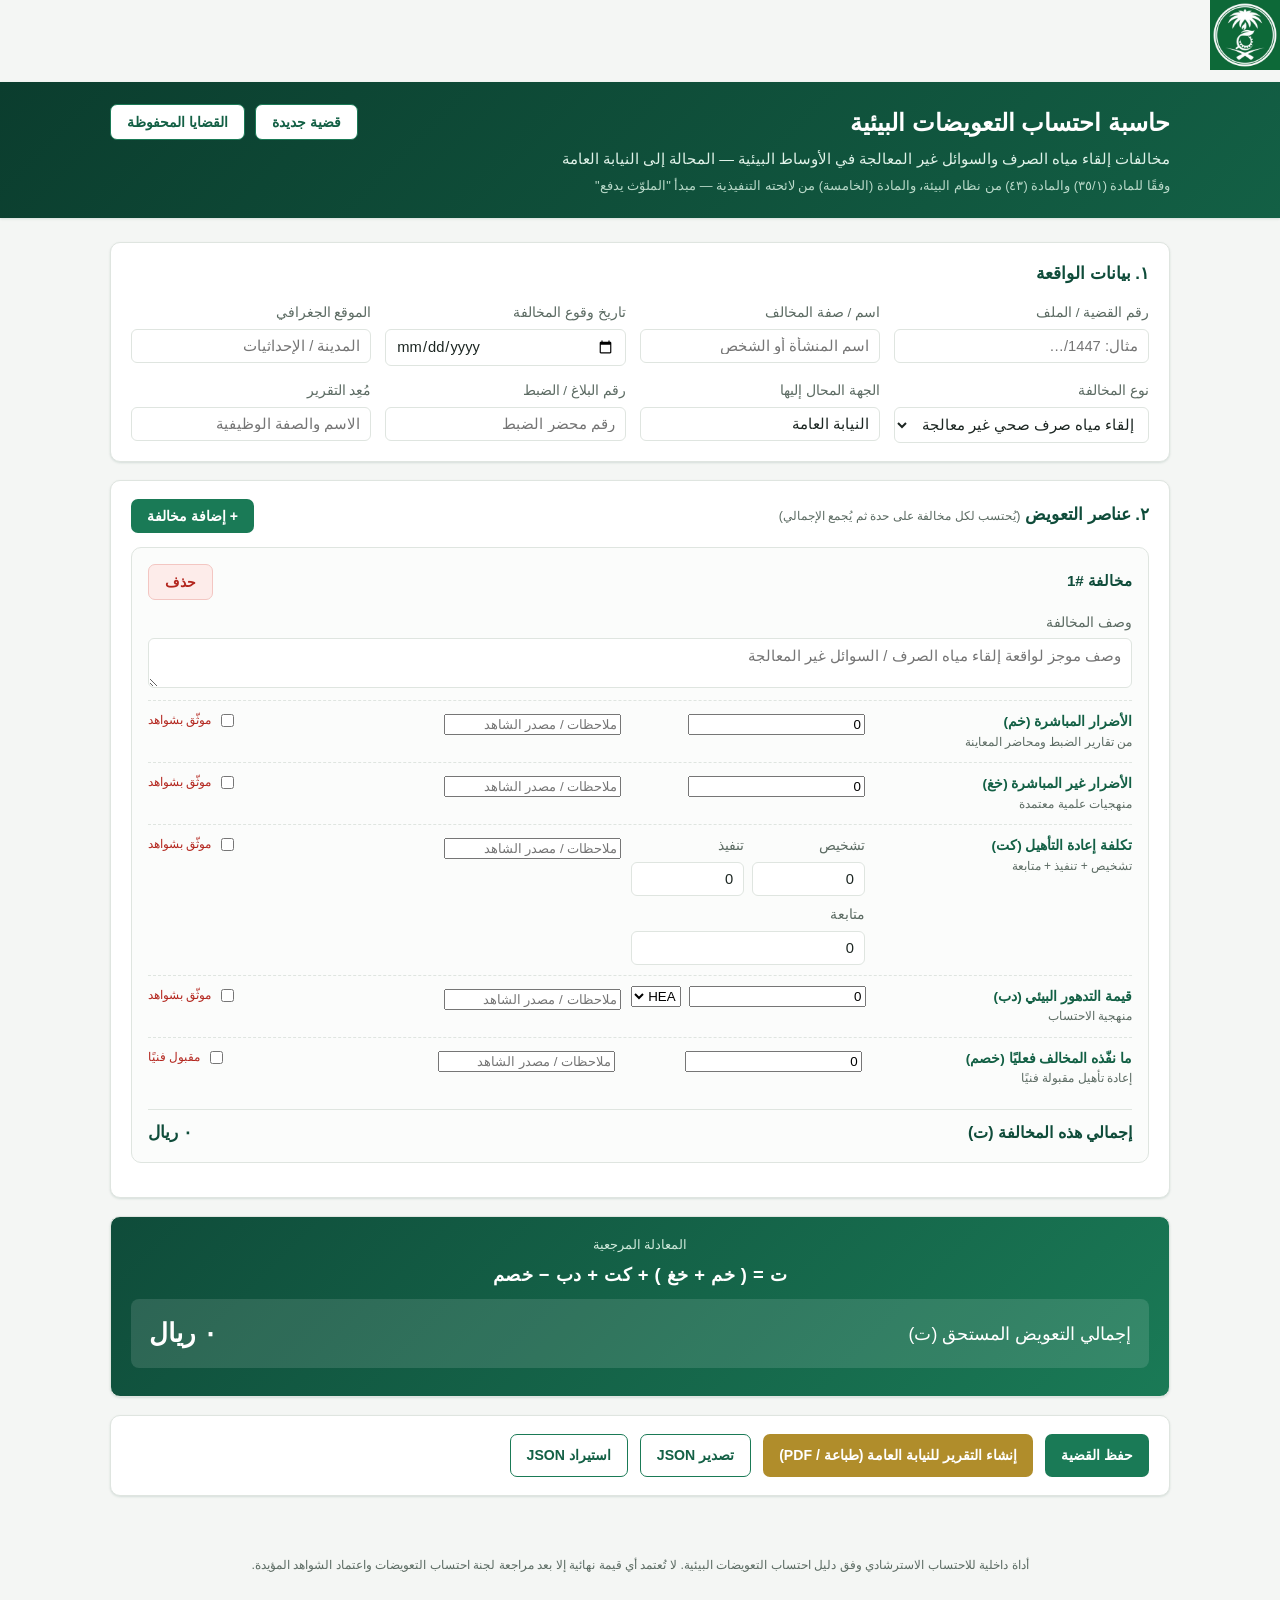
<file: index.html>
<!DOCTYPE html>
<html lang="ar" dir="rtl">
<head>
<meta charset="UTF-8">
<meta name="viewport" content="width=device-width, initial-scale=1.0">
<title>حاسبة احتساب التعويضات البيئية</title>
<link rel="stylesheet" href="style.css">
</head><img src="ncec-logo.jpg" alt="شعار المركز الوطني للرقابة على الالتزام البيئي" style="height:70px; display:block; margin-bottom:12px;"><body>

<header class="app-header">
  <div class="header-inner">
    <div class="header-title">
       <src="ncec%20logo.jpg">
      <h1>حاسبة احتساب التعويضات البيئية</h1>
      <p class="subtitle">مخالفات إلقاء مياه الصرف والسوائل غير المعالجة في الأوساط البيئية &mdash; المحالة إلى النيابة العامة</p>
      <p class="legal-ref">وفقًا للمادة (٣٥/١) والمادة (٤٣) من نظام البيئة، والمادة (الخامسة) من لائحته التنفيذية &mdash; مبدأ "الملوّث يدفع"</p>
    </div>
    <div class="header-actions no-print">
      <button id="newCaseBtn" class="btn btn-outline">قضية جديدة</button>
      <button id="savedCasesBtn" class="btn btn-outline">القضايا المحفوظة</button>
    </div>
  </div>
</header>

<main class="container">

  <!-- Saved cases panel -->
  <section id="savedCasesPanel" class="panel saved-panel no-print hidden">
    <div class="panel-header">
      <h2>القضايا المحفوظة</h2>
      <button class="btn-icon" id="closeSavedPanel">✕</button>
    </div>
    <div id="savedCasesList" class="saved-list"></div>
  </section>

  <!-- Case info -->
  <section class="panel no-print">
    <div class="panel-header">
      <h2>١. بيانات الواقعة</h2>
    </div>
    <div class="grid grid-4">
      <label class="field">
        <span>رقم القضية / الملف</span>
        <input type="text" id="caseNumber" placeholder="مثال: 1447/…">
      </label>
      <label class="field">
        <span>اسم / صفة المخالف</span>
        <input type="text" id="violatorName" placeholder="اسم المنشأة أو الشخص">
      </label>
      <label class="field">
        <span>تاريخ وقوع المخالفة</span>
        <input type="date" id="violationDate">
      </label>
      <label class="field">
        <span>الموقع الجغرافي</span>
        <input type="text" id="location" placeholder="المدينة / الإحداثيات">
      </label>
      <label class="field">
        <span>نوع المخالفة</span>
        <select id="violationType">
          <option>إلقاء مياه صرف صحي غير معالجة</option>
          <option>إلقاء سوائل صناعية غير معالجة</option>
          <option>تلوث مياه سطحية</option>
          <option>تلوث مياه جوفية</option>
          <option>تلوث مياه بحرية</option>
          <option>أخرى</option>
        </select>
      </label>
      <label class="field">
        <span>الجهة المحال إليها</span>
        <input type="text" id="referredTo" value="النيابة العامة" placeholder="النيابة العامة">
      </label>
      <label class="field">
        <span>رقم البلاغ / الضبط</span>
        <input type="text" id="reportNumber" placeholder="رقم محضر الضبط">
      </label>
      <label class="field">
        <span>مُعِد التقرير</span>
        <input type="text" id="preparedBy" placeholder="الاسم والصفة الوظيفية">
      </label>
    </div>
  </section>

  <!-- Violations -->
  <section class="panel">
    <div class="panel-header">
      <h2>٢. عناصر التعويض <span class="hint">(يُحتسب لكل مخالفة على حدة ثم يُجمع الإجمالي)</span></h2>
      <button id="addViolationBtn" class="btn btn-primary no-print">+ إضافة مخالفة</button>
    </div>
    <div id="violationsList"></div>
  </section>

  <!-- Grand total -->
  <section class="panel total-panel">
    <div class="formula-box">
      <div class="formula-title">المعادلة المرجعية</div>
      <div class="formula-eq">ت = ( خم + خغ ) + كت + دب − خصم</div>
    </div>
    <div class="grand-total">
      <span>إجمالي التعويض المستحق (ت)</span>
      <strong id="grandTotal">0</strong>
    </div>
    <div id="warningsBox" class="warnings"></div>
  </section>

  <section class="panel actions-panel no-print">
    <button id="saveCaseBtn" class="btn btn-primary">حفظ القضية</button>
    <button id="printReportBtn" class="btn btn-secondary">إنشاء التقرير للنيابة العامة (طباعة / PDF)</button>
    <button id="exportJsonBtn" class="btn btn-outline">تصدير JSON</button>
    <label class="btn btn-outline file-btn">
      استيراد JSON
      <input type="file" id="importJsonInput" accept="application/json" hidden>
    </label>
  </section>

  <!-- Printable report -->
  <section id="reportView" class="report-view">
    <div class="report-header">
      <h2>تقرير احتساب التعويضات البيئية</h2>
      <p>مرفوع إلى النيابة العامة استنادًا للمادة (٤٣) من نظام البيئة</p>
    </div>
    <div id="reportBody"></div>
  </section>

</main>

<footer class="app-footer no-print">
  <p>أداة داخلية للاحتساب الاسترشادي وفق دليل احتساب التعويضات البيئية. لا تُعتمد أي قيمة نهائية إلا بعد مراجعة لجنة احتساب التعويضات واعتماد الشواهد المؤيدة.</p>
</footer>

<script src="app.js"></script>
</body>
</html>
</file>
<file: style.css>
:root{
  --green-900:#0b3d2e;
  --green-800:#0f4c3a;
  --green-700:#136045;
  --green-600:#1a7a56;
  --green-500:#2a9d6f;
  --gold:#b08d2b;
  --bg:#f4f6f4;
  --panel:#ffffff;
  --border:#dfe5e0;
  --text:#1c2622;
  --muted:#5c6b63;
  --danger:#b3261e;
  --danger-bg:#fdecea;
  --radius:10px;
  --shadow:0 1px 3px rgba(15,76,58,.08), 0 1px 2px rgba(15,76,58,.06);
}

*{box-sizing:border-box;}
html,body{margin:0;padding:0;}
body{
  font-family:"Tahoma","Segoe UI",Arial,sans-serif;
  background:var(--bg);
  color:var(--text);
  line-height:1.6;
}

.app-header{
  background:linear-gradient(135deg,var(--green-900),var(--green-700));
  color:#fff;
  padding:22px 0;
  box-shadow:var(--shadow);
}
.header-inner{
  max-width:1100px;
  margin:0 auto;
  padding:0 20px;
  display:flex;
  justify-content:space-between;
  align-items:flex-start;
  gap:16px;
  flex-wrap:wrap;
}
.header-title h1{
  margin:0 0 6px;
  font-size:1.5rem;
}
.subtitle{margin:0 0 4px;color:#dff2e8;font-size:.92rem;}
.legal-ref{margin:0;color:#b9d9c9;font-size:.8rem;}
.header-actions{display:flex;gap:10px;flex-shrink:0;}

.container{
  max-width:1100px;
  margin:24px auto 60px;
  padding:0 20px;
  display:flex;
  flex-direction:column;
  gap:18px;
}

.panel{
  background:var(--panel);
  border:1px solid var(--border);
  border-radius:var(--radius);
  box-shadow:var(--shadow);
  padding:18px 20px;
}
.panel-header{
  display:flex;
  justify-content:space-between;
  align-items:center;
  margin-bottom:14px;
  flex-wrap:wrap;
  gap:10px;
}
.panel-header h2{
  margin:0;
  font-size:1.05rem;
  color:var(--green-800);
}
.hint{font-size:.78rem;font-weight:normal;color:var(--muted);}

.grid{display:grid;gap:14px;}
.grid-4{grid-template-columns:repeat(4,1fr);}
.grid-3{grid-template-columns:repeat(3,1fr);}
@media(max-width:850px){
  .grid-4{grid-template-columns:repeat(2,1fr);}
  .grid-3{grid-template-columns:repeat(2,1fr);}
}
@media(max-width:520px){
  .grid-4,.grid-3{grid-template-columns:1fr;}
}

.field{display:flex;flex-direction:column;gap:5px;font-size:.85rem;color:var(--muted);}
.field input[type=text],
.field input[type=date],
.field input[type=number],
.field select,
.field textarea{
  border:1px solid var(--border);
  border-radius:6px;
  padding:8px 10px;
  font-size:.92rem;
  color:var(--text);
  background:#fff;
  font-family:inherit;
}
.field textarea{resize:vertical;min-height:44px;}
.field input:focus,.field select:focus,.field textarea:focus{
  outline:none;border-color:var(--green-500);box-shadow:0 0 0 3px rgba(42,157,111,.15);
}

.btn{
  border:none;border-radius:7px;padding:9px 16px;font-size:.88rem;cursor:pointer;
  font-family:inherit;font-weight:600;transition:opacity .15s;
}
.btn:hover{opacity:.88;}
.btn-primary{background:var(--green-600);color:#fff;}
.btn-secondary{background:var(--gold);color:#fff;}
.btn-outline{background:#fff;border:1px solid var(--green-600);color:var(--green-700);}
.btn-danger{background:var(--danger-bg);color:var(--danger);border:1px solid #f3c6c2;}
.btn-icon{background:none;border:none;font-size:1.1rem;cursor:pointer;color:var(--muted);}
.file-btn{display:inline-flex;align-items:center;cursor:pointer;}

.violation-card{
  border:1px solid var(--border);
  border-radius:var(--radius);
  padding:16px;
  margin-bottom:16px;
  background:#fbfcfb;
  position:relative;
}
.violation-card-header{
  display:flex;justify-content:space-between;align-items:center;margin-bottom:12px;
}
.violation-card-header h3{margin:0;font-size:.95rem;color:var(--green-800);}

.component-row{
  display:grid;
  grid-template-columns:1.1fr 1fr 1.6fr auto;
  gap:10px;
  align-items:start;
  padding:10px 0;
  border-top:1px dashed var(--border);
}
.component-row:first-of-type{border-top:none;}
@media(max-width:850px){
  .component-row{grid-template-columns:1fr;}
}
.component-label{
  display:flex;flex-direction:column;justify-content:center;font-size:.85rem;font-weight:700;color:var(--green-700);
}
.component-label small{font-weight:normal;color:var(--muted);font-size:.75rem;}
.evidence-check{
  display:flex;align-items:flex-start;gap:6px;font-size:.78rem;color:var(--muted);
}
.evidence-check.unchecked{color:var(--danger);}

.rehab-sub{display:flex;gap:8px;flex-wrap:wrap;}
.rehab-sub .field{flex:1;min-width:110px;}

.subtotal-line{
  display:flex;justify-content:space-between;align-items:center;
  margin-top:10px;padding-top:10px;border-top:1px solid var(--border);
  font-weight:700;color:var(--green-800);
}
.subtotal-line .value{font-size:1.05rem;}

.total-panel{
  background:linear-gradient(135deg,var(--green-800),var(--green-600));
  color:#fff;
}
.formula-box{text-align:center;margin-bottom:10px;}
.formula-title{font-size:.8rem;color:#cfe9db;margin-bottom:4px;}
.formula-eq{font-size:1.15rem;font-weight:700;letter-spacing:.5px;}
.grand-total{
  display:flex;justify-content:space-between;align-items:center;
  background:rgba(255,255,255,.12);
  border-radius:8px;
  padding:14px 18px;
  font-size:1.1rem;
}
.grand-total strong{font-size:1.6rem;}
.warnings{margin-top:10px;font-size:.82rem;}
.warnings .warn-item{
  background:rgba(255,255,255,.15);
  border-radius:6px;padding:8px 12px;margin-top:6px;
}

.actions-panel{display:flex;gap:12px;flex-wrap:wrap;}

.saved-panel.hidden{display:none;}
.saved-list{display:flex;flex-direction:column;gap:8px;}
.saved-item{
  display:flex;justify-content:space-between;align-items:center;
  border:1px solid var(--border);border-radius:8px;padding:10px 14px;
}
.saved-item-info strong{display:block;color:var(--green-800);}
.saved-item-info span{font-size:.78rem;color:var(--muted);}
.saved-item-actions{display:flex;gap:8px;}

.report-view{display:none;}
.app-footer{
  max-width:1100px;margin:0 auto 40px;padding:0 20px;
  color:var(--muted);font-size:.78rem;text-align:center;
}

/* ---- Print styles ---- */
@media print{
  body{background:#fff;}
  .no-print, .app-header, .app-footer{display:none !important;}
  .container{max-width:none;margin:0;padding:0;}
  .panel{display:none !important;}
  .report-view{display:block !important;}
  .report-header{text-align:center;margin-bottom:20px;border-bottom:2px solid #0f4c3a;padding-bottom:10px;}
  .report-header h2{color:#0f4c3a;margin:0 0 4px;}
  .report-section{margin-bottom:16px;page-break-inside:avoid;}
  .report-section h3{
    background:#0f4c3a;color:#fff;padding:6px 10px;font-size:.95rem;margin:0 0 8px;border-radius:4px;
  }
  table.report-table{width:100%;border-collapse:collapse;font-size:.85rem;}
  table.report-table td,table.report-table th{border:1px solid #999;padding:6px 8px;text-align:right;}
  table.report-table th{background:#eef4f0;}
  .report-total{
    font-size:1.1rem;font-weight:bold;text-align:center;border:2px solid #0f4c3a;
    padding:10px;margin-top:10px;border-radius:6px;
  }
  .signature-line{margin-top:40px;display:flex;justify-content:space-between;}
  .signature-line div{width:45%;border-top:1px solid #333;padding-top:6px;text-align:center;font-size:.85rem;}
}
</file>
